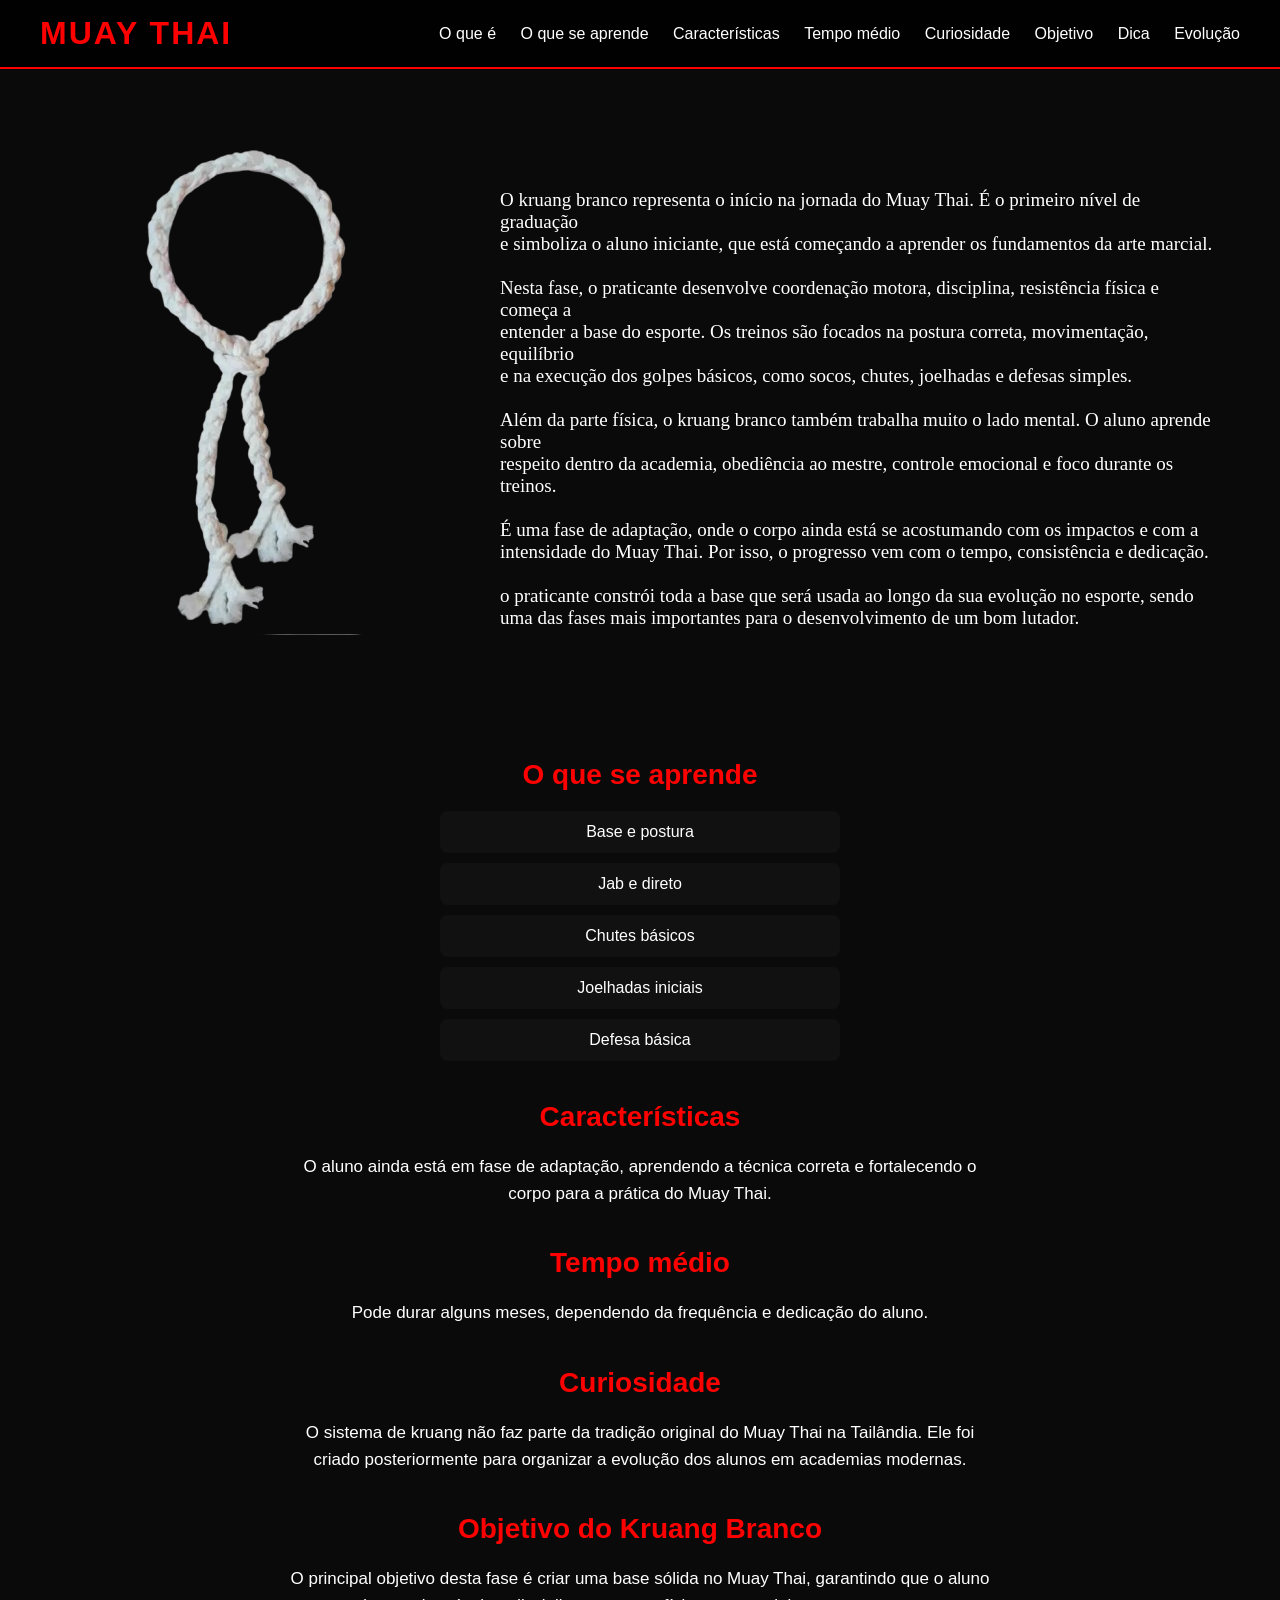
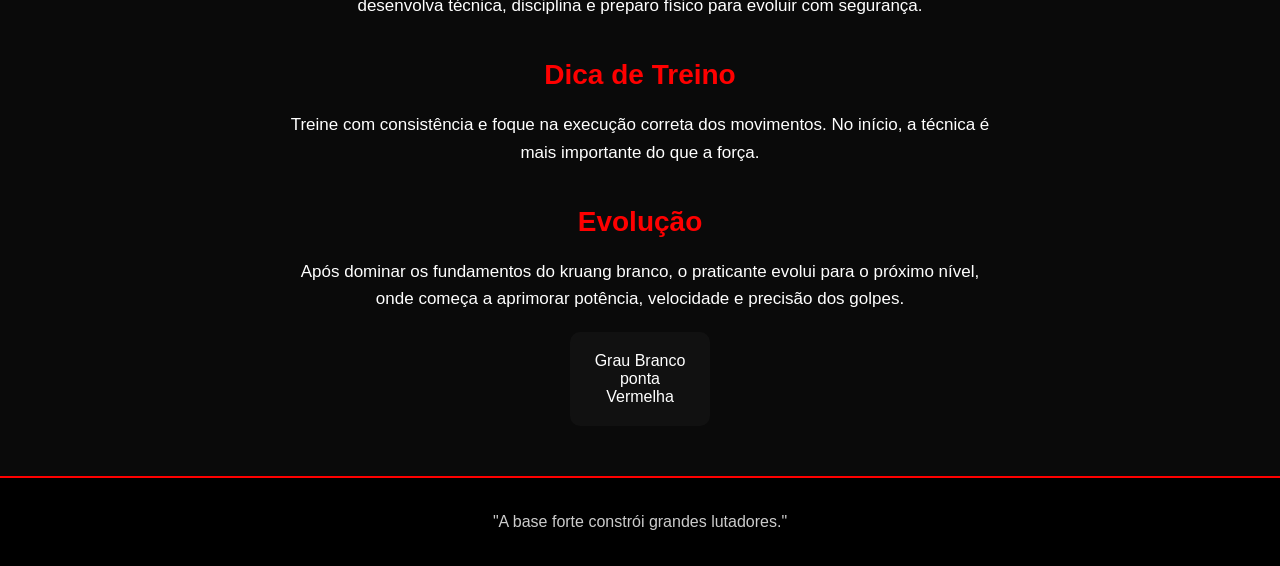
<file: 2_Kruang-Branco/Kruang-Branco.html>
<!DOCTYPE html>
<html lang="pt-br">

<head>
    <meta charset="UTF-8">
    <meta name="viewport" content="width=device-width, initial-scale=1.0">
    <link rel="stylesheet" href="style.css">
    <title>Kruang Branco</title>
</head>

<body>

    <header>
        <a href="#">
            <h1 class="title">MUAY THAI</h1>
        </a>

        <nav>
            <a href="#oque_é">O que é</a>
            <a href="#aprende">O que se aprende</a>
            <a href="#Caracteristicas">Características</a>
            <a href="#Tempo">Tempo médio</a>
            <a href="#Curiosidade">Curiosidade</a>
            <a href="#Objetivo">Objetivo</a>
            <a href="#Dica">Dica</a>
            <a href="#Evolucao">Evolução</a>
        </nav>
    </header>

    <div id="oque_é" class="historia">

        <div class="img_branco">
            <img src="../0_imagens/Kruang_branco.png" alt="Kruang Branco">
        </div>

        <div>
            <p class="quebrar-linha">

                O kruang branco representa o início na jornada do Muay Thai. É o primeiro nível de graduação
                e simboliza o aluno iniciante, que está começando a aprender os fundamentos da arte marcial.

                Nesta fase, o praticante desenvolve coordenação motora, disciplina, resistência física e começa a
                entender a base do esporte. Os treinos são focados na postura correta, movimentação, equilíbrio
                e na execução dos golpes básicos, como socos, chutes, joelhadas e defesas simples.

                Além da parte física, o kruang branco também trabalha muito o lado mental. O aluno aprende sobre
                respeito dentro da academia, obediência ao mestre, controle emocional e foco durante os treinos.

                É uma fase de adaptação, onde o corpo ainda está se acostumando com os impactos e com a
                intensidade do Muay Thai. Por isso, o progresso vem com o tempo, consistência e dedicação.

                o praticante constrói toda a base que será usada ao longo da sua evolução no esporte, sendo
                uma das fases mais importantes para o desenvolvimento de um bom lutador.
            </p>
        </div>
    </div>

    <div class="container">

        <div>
            <h2 id="aprende">O que se aprende</h2>
            <ul>
                <li>Base e postura</li>
                <li>Jab e direto</li>
                <li>Chutes básicos</li>
                <li>Joelhadas iniciais</li>
                <li>Defesa básica</li>
            </ul>
        </div>


        <h2 id="Caracteristicas">Características</h2>
        <p class="texto">
            O aluno ainda está em fase de adaptação, aprendendo a técnica correta
            e fortalecendo o corpo para a prática do Muay Thai.
        </p>

        <h2 id="Tempo">Tempo médio</h2>
        <p class="texto">
            Pode durar alguns meses, dependendo da frequência e dedicação do aluno.
        </p>

        <h2 id="Curiosidade">Curiosidade</h2>
        <p class="texto">
            O sistema de kruang não faz parte da tradição original do Muay Thai na Tailândia.
            Ele foi criado posteriormente para organizar a evolução dos alunos em academias modernas.
        </p>

        <h2 id="Objetivo">Objetivo do Kruang Branco</h2>
        <p class="texto">
            O principal objetivo desta fase é criar uma base sólida no Muay Thai,
            garantindo que o aluno desenvolva técnica, disciplina e preparo físico
            para evoluir com segurança.
        </p>

        <h2 id="Dica">Dica de Treino</h2>
        <p class="texto">
            Treine com consistência e foque na execução correta dos movimentos.
            No início, a técnica é mais importante do que a força.
        </p>

        <h2 id="Evolucao">Evolução</h2>
        <p class="texto">
            Após dominar os fundamentos do kruang branco, o praticante evolui
            para o próximo nível, onde começa a aprimorar potência, velocidade
            e precisão dos golpes.
        </p>

        <section id="kruang">
            <div class="grid">

                <a href="../3_Kruang_Branco-Vermelho/Kruang_Branco-Vermelho.html" class="card1 card">Grau Branco ponta
                    Vermelha</a>

            </div>
        </section>

        <footer class="footer">

            <p>"A base forte constrói grandes lutadores."</p>

        </footer>

    </div>






</body>

</html>
</file>
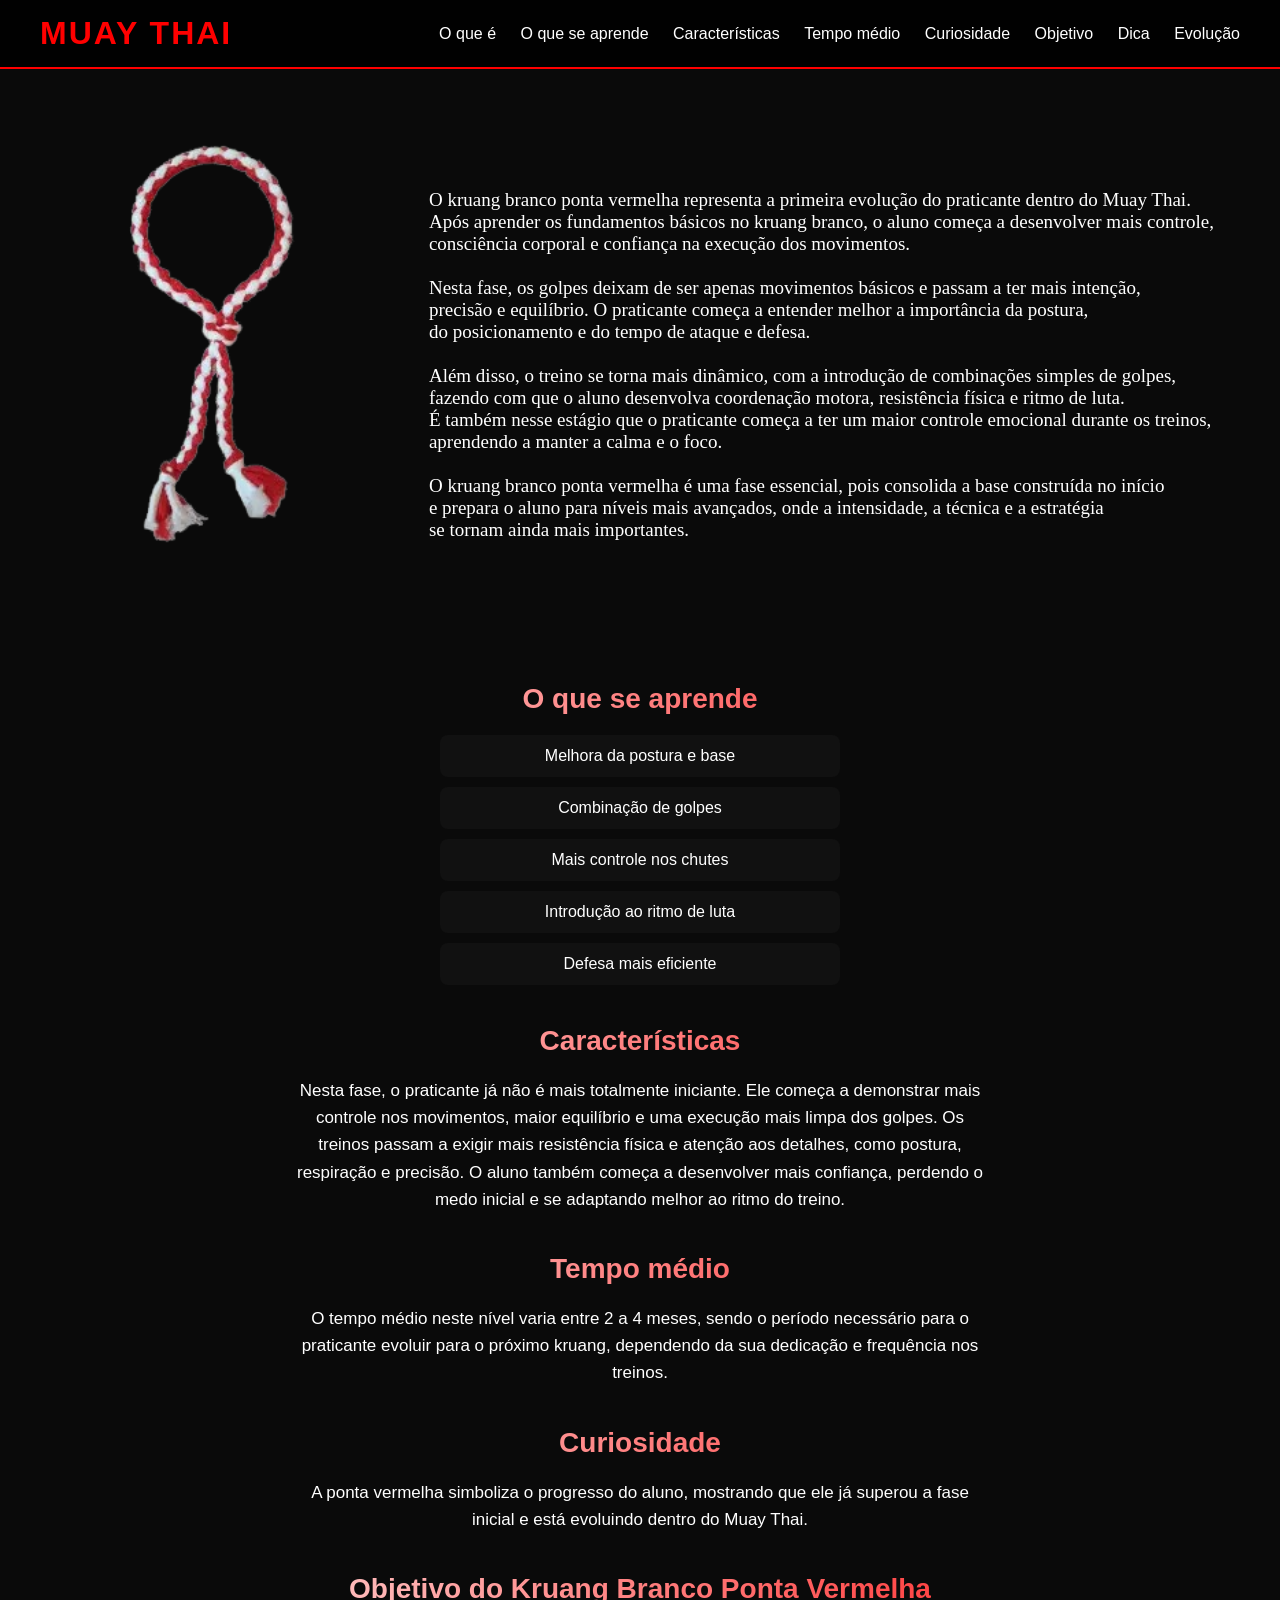
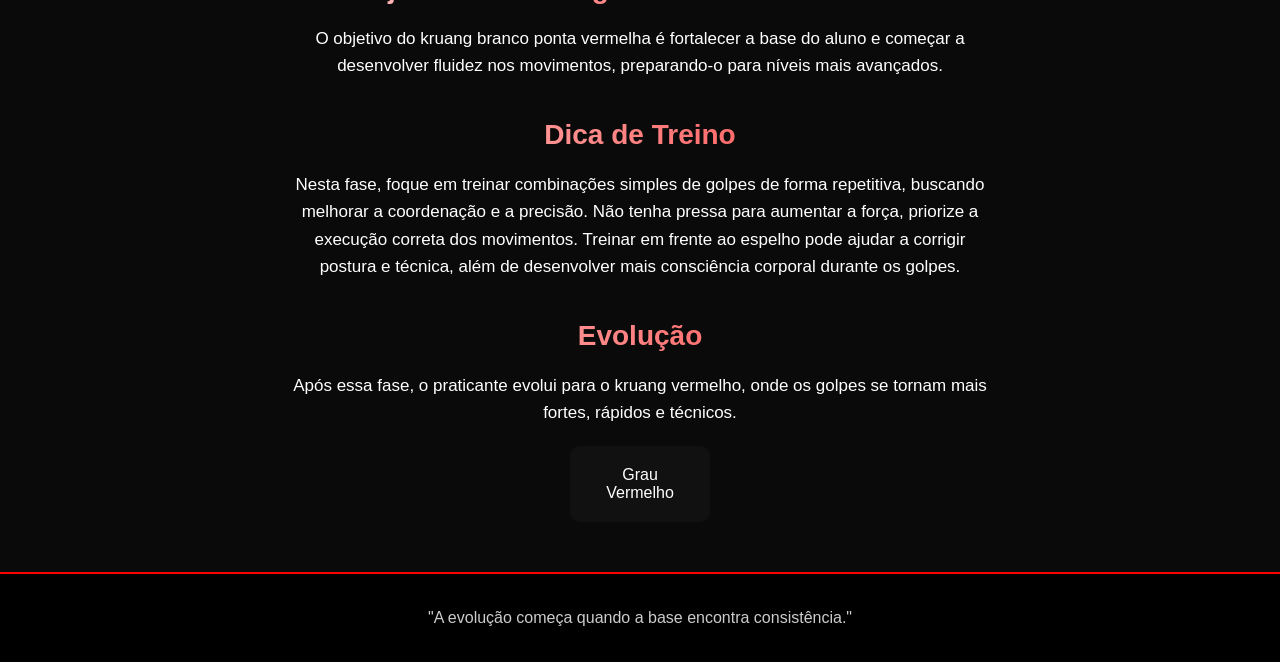
<file: 3_Kruang_Branco-Vermelho/Kruang_Branco-Vermelho.html>
<!DOCTYPE html>
<html lang="pt-br">

<head>
    <meta charset="UTF-8">
    <meta name="viewport" content="width=device-width, initial-scale=1.0">
    <link rel="stylesheet" href="style.css">
    <title>Kruang Branco Ponta Vermelha</title>
</head>

<body>

    <header>
        <a href="#">
            <h1 class="title">MUAY THAI</h1>
        </a>

        <nav>
            <a href="#oque_é">O que é</a>
            <a href="#aprende">O que se aprende</a>
            <a href="#Caracteristicas">Características</a>
            <a href="#Tempo">Tempo médio</a>
            <a href="#Curiosidade">Curiosidade</a>
            <a href="#Objetivo">Objetivo</a>
            <a href="#Dica">Dica</a>
            <a href="#Evolucao">Evolução</a>
        </nav>
    </header>

    <div id="oque_é" class="historia">

        <div class="img_branco">
            <img src="../0_imagens/Kruang_branco_PontaVermelha.png" alt="Kruang branco ponta Vermelha">
        </div>

        <div>
            <p class="quebrar-linha">

                O kruang branco ponta vermelha representa a primeira evolução do praticante dentro do Muay Thai.
                Após aprender os fundamentos básicos no kruang branco, o aluno começa a desenvolver mais controle,
                consciência corporal e confiança na execução dos movimentos.

                Nesta fase, os golpes deixam de ser apenas movimentos básicos e passam a ter mais intenção,
                precisão e equilíbrio. O praticante começa a entender melhor a importância da postura,
                do posicionamento e do tempo de ataque e defesa.

                Além disso, o treino se torna mais dinâmico, com a introdução de combinações simples de golpes,
                fazendo com que o aluno desenvolva coordenação motora, resistência física e ritmo de luta.
                É também nesse estágio que o praticante começa a ter um maior controle emocional durante os treinos,
                aprendendo a manter a calma e o foco.

                O kruang branco ponta vermelha é uma fase essencial, pois consolida a base construída no início
                e prepara o aluno para níveis mais avançados, onde a intensidade, a técnica e a estratégia
                se tornam ainda mais importantes.

            </p>
        </div>
    </div>

    <div class="container">

        <div>
            <h2 id="aprende">O que se aprende</h2>
            <ul>
                <li>Melhora da postura e base</li>
                <li>Combinação de golpes</li>
                <li>Mais controle nos chutes</li>
                <li>Introdução ao ritmo de luta</li>
                <li>Defesa mais eficiente</li>

            </ul>
        </div>


        <h2 id="Caracteristicas">Características</h2>
        <p class="texto">
            Nesta fase, o praticante já não é mais totalmente iniciante.
            Ele começa a demonstrar mais controle nos movimentos, maior equilíbrio
            e uma execução mais limpa dos golpes.

            Os treinos passam a exigir mais resistência física e atenção aos detalhes,
            como postura, respiração e precisão. O aluno também começa a desenvolver
            mais confiança, perdendo o medo inicial e se adaptando melhor ao ritmo do treino.
        </p>

        <h2 id="Tempo">Tempo médio</h2>
        <p class="texto">
            O tempo médio neste nível varia entre 2 a 4 meses, sendo o período necessário
            para o praticante evoluir para o próximo kruang, dependendo da sua dedicação
            e frequência nos treinos.
        </p>

        <h2 id="Curiosidade">Curiosidade</h2>
        <p class="texto">
            A ponta vermelha simboliza o progresso do aluno, mostrando que ele já superou
            a fase inicial e está evoluindo dentro do Muay Thai.
        </p>

        <h2 id="Objetivo">Objetivo do Kruang Branco Ponta Vermelha</h2>
        <p class="texto">
            O objetivo do kruang branco ponta vermelha é fortalecer a base do aluno
            e começar a desenvolver fluidez nos movimentos, preparando-o para níveis mais avançados.
        </p>

        <h2 id="Dica">Dica de Treino</h2>
        <p class="texto">
            Nesta fase, foque em treinar combinações simples de golpes de forma repetitiva,
            buscando melhorar a coordenação e a precisão. Não tenha pressa para aumentar a força,
            priorize a execução correta dos movimentos.

            Treinar em frente ao espelho pode ajudar a corrigir postura e técnica,
            além de desenvolver mais consciência corporal durante os golpes.
        </p>

        <h2 id="Evolucao">Evolução</h2>
        <p class="texto">
            Após essa fase, o praticante evolui para o kruang vermelho,
            onde os golpes se tornam mais fortes, rápidos e técnicos.
        </p>

        <section id="kruang">
            <div class="grid">

                <a href="../4_Kruang-Vermelho/Kruang-Vermelho.html" class="card1 card">Grau Vermelho</a>

            </div>
        </section>

        <footer class="footer">

            <p>"A evolução começa quando a base encontra consistência."</p>

        </footer>

    </div>






</body>

</html>
</file>
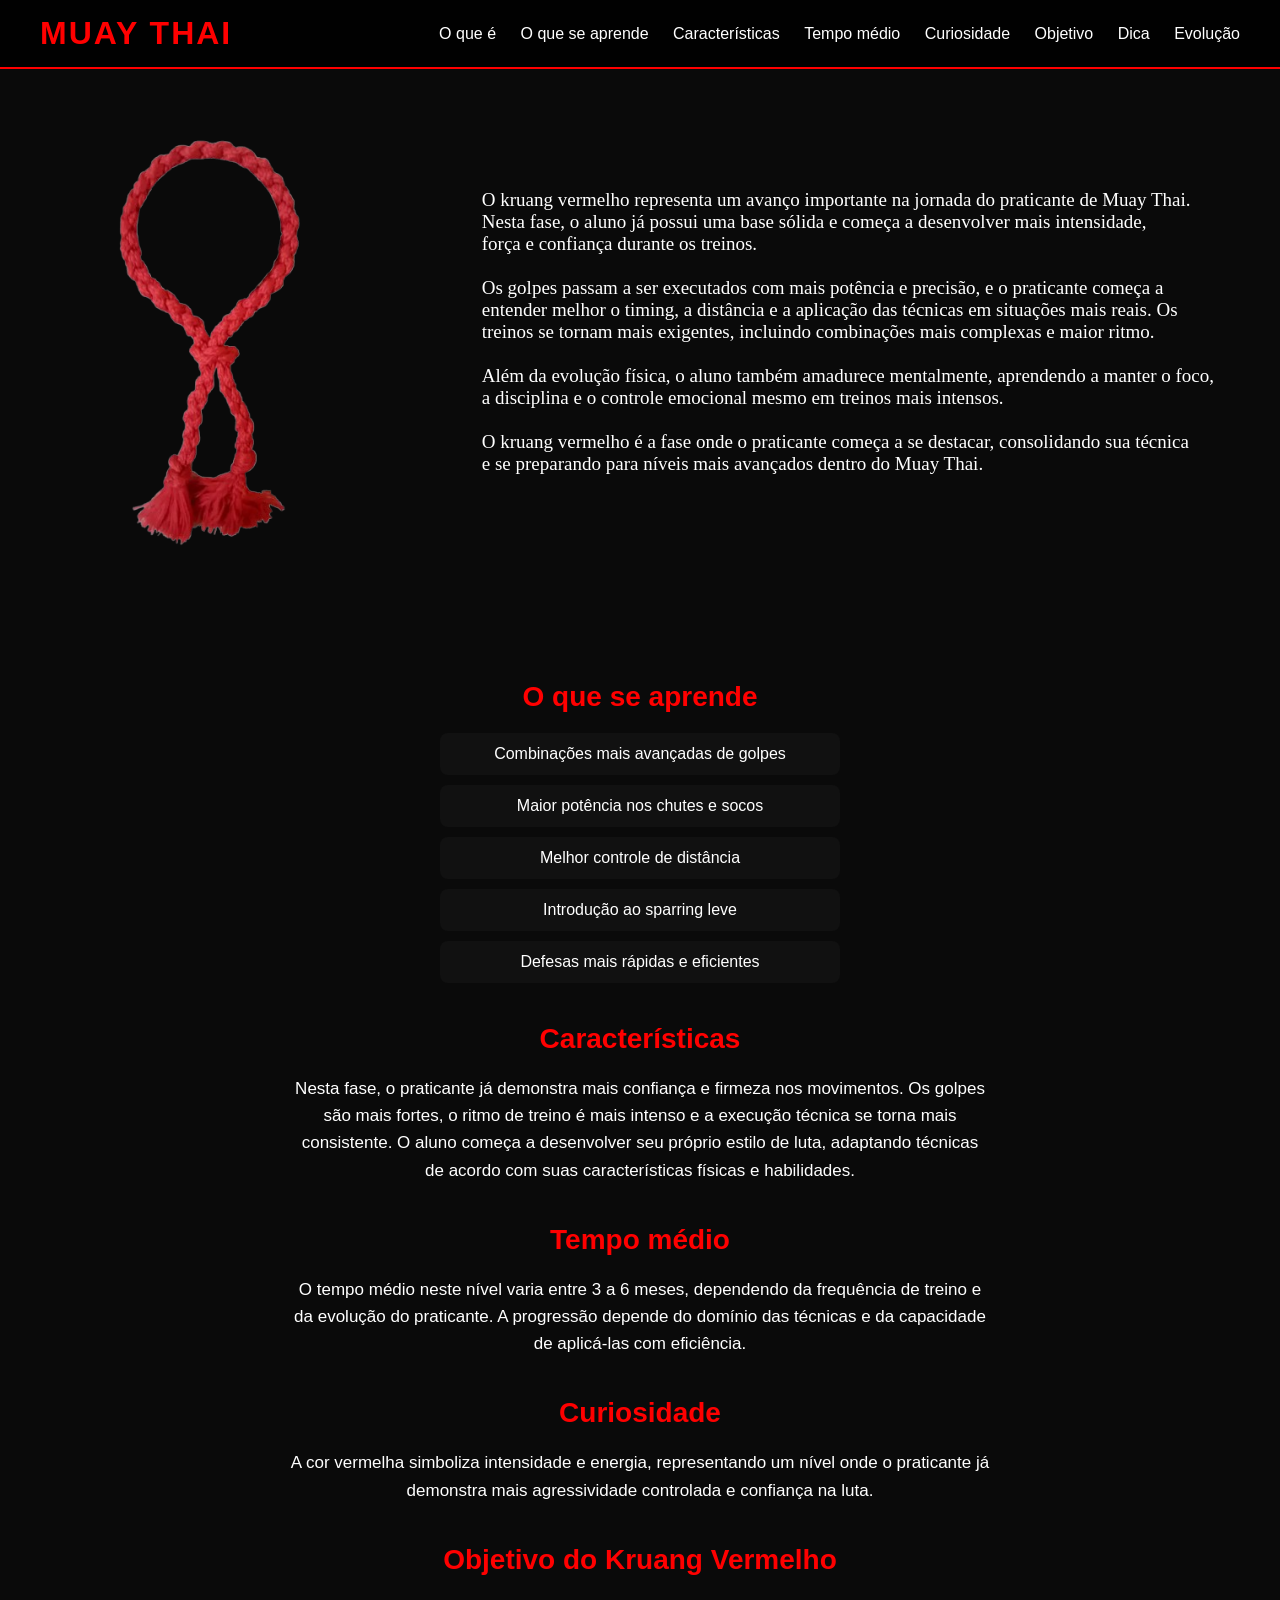
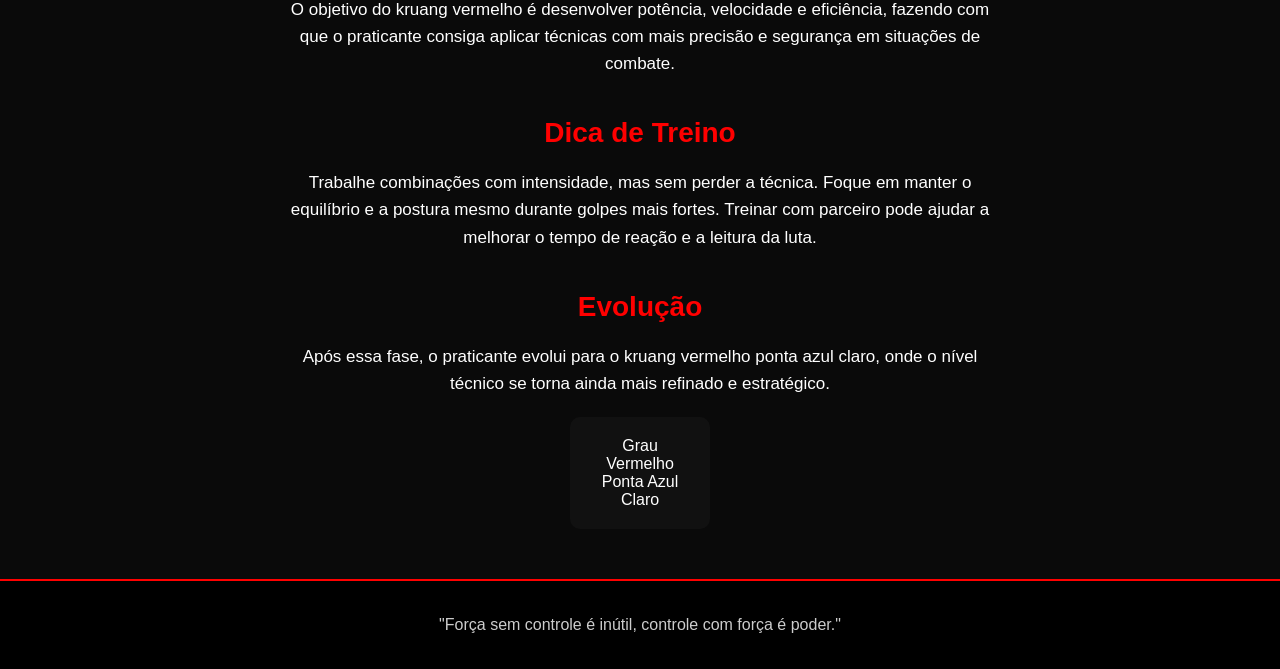
<file: 4_Kruang-Vermelho/Kruang-Vermelho.html>
<!DOCTYPE html>
<html lang="pt-br">

<head>
    <meta charset="UTF-8">
    <meta name="viewport" content="width=device-width, initial-scale=1.0">
    <link rel="stylesheet" href="style.css">
    <title>Kruang Vermelho</title>
</head>

<body>

    <header>
        <a href="#">
            <h1 class="title">MUAY THAI</h1>
        </a>

        <nav>
            <a href="#oque_é">O que é</a>
            <a href="#aprende">O que se aprende</a>
            <a href="#Caracteristicas">Características</a>
            <a href="#Tempo">Tempo médio</a>
            <a href="#Curiosidade">Curiosidade</a>
            <a href="#Objetivo">Objetivo</a>
            <a href="#Dica">Dica</a>
            <a href="#Evolucao">Evolução</a>
        </nav>
    </header>

    <div id="oque_é" class="historia">

        <div class="img_branco">
            <img src="../0_imagens/Kruang_Vermelho.png" alt="Kruang Vermelho">
        </div>

        <div>
            <p class="quebrar-linha">

                O kruang vermelho representa um avanço importante na jornada do praticante de Muay Thai.
                Nesta fase, o aluno já possui uma base sólida e começa a desenvolver mais intensidade,
                força e confiança durante os treinos.

                Os golpes passam a ser executados com mais potência e precisão, e o praticante começa a
                entender melhor o timing, a distância e a aplicação das técnicas em situações mais reais. Os
                treinos se tornam mais exigentes, incluindo combinações mais complexas e maior ritmo.

                Além da evolução física, o aluno também amadurece mentalmente, aprendendo a manter o foco,
                a disciplina e o controle emocional mesmo em treinos mais intensos.

                O kruang vermelho é a fase onde o praticante começa a se destacar, consolidando sua técnica
                e se preparando para níveis mais avançados dentro do Muay Thai.

            </p>
        </div>
    </div>

    <div class="container">

        <div>
            <h2 id="aprende">O que se aprende</h2>
            <ul>
                <li>Combinações mais avançadas de golpes</li>
                <li>Maior potência nos chutes e socos</li>
                <li>Melhor controle de distância</li>
                <li>Introdução ao sparring leve</li>
                <li>Defesas mais rápidas e eficientes</li>

            </ul>
        </div>


        <h2 id="Caracteristicas">Características</h2>
        <p class="texto">
            Nesta fase, o praticante já demonstra mais confiança e firmeza nos movimentos.
            Os golpes são mais fortes, o ritmo de treino é mais intenso e a execução técnica
            se torna mais consistente.

            O aluno começa a desenvolver seu próprio estilo de luta, adaptando técnicas
            de acordo com suas características físicas e habilidades.
        </p>

        <h2 id="Tempo">Tempo médio</h2>
        <p class="texto">
            O tempo médio neste nível varia entre 3 a 6 meses, dependendo da frequência
            de treino e da evolução do praticante. A progressão depende do domínio das técnicas
            e da capacidade de aplicá-las com eficiência.
        </p>

        <h2 id="Curiosidade">Curiosidade</h2>
        <p class="texto">
            A cor vermelha simboliza intensidade e energia, representando um nível onde
            o praticante já demonstra mais agressividade controlada e confiança na luta.
        </p>

        <h2 id="Objetivo">Objetivo do Kruang Vermelho</h2>
        <p class="texto">
            O objetivo do kruang vermelho é desenvolver potência, velocidade e eficiência,
            fazendo com que o praticante consiga aplicar técnicas com mais precisão
            e segurança em situações de combate.
        </p>

        <h2 id="Dica">Dica de Treino</h2>
        <p class="texto">
        Trabalhe combinações com intensidade, mas sem perder a técnica.
        Foque em manter o equilíbrio e a postura mesmo durante golpes mais fortes.
        Treinar com parceiro pode ajudar a melhorar o tempo de reação e a leitura da luta.
        </p>

        <h2 id="Evolucao">Evolução</h2>
        <p class="texto">
            Após essa fase, o praticante evolui para o kruang vermelho ponta azul claro,
            onde o nível técnico se torna ainda mais refinado e estratégico.

        </p>

        <section id="kruang">
            <div class="grid">

                <a href="../5_Kruang_Vermelho - Azul-Claro/Kruang-Vermelho-Azul-Claro.html" class="card1 card">Grau Vermelho Ponta Azul Claro</a>

            </div>
        </section>

        <footer class="footer">

            <p>"Força sem controle é inútil, controle com força é poder."</p>

        </footer>

    </div>






</body>

</html>
</file>
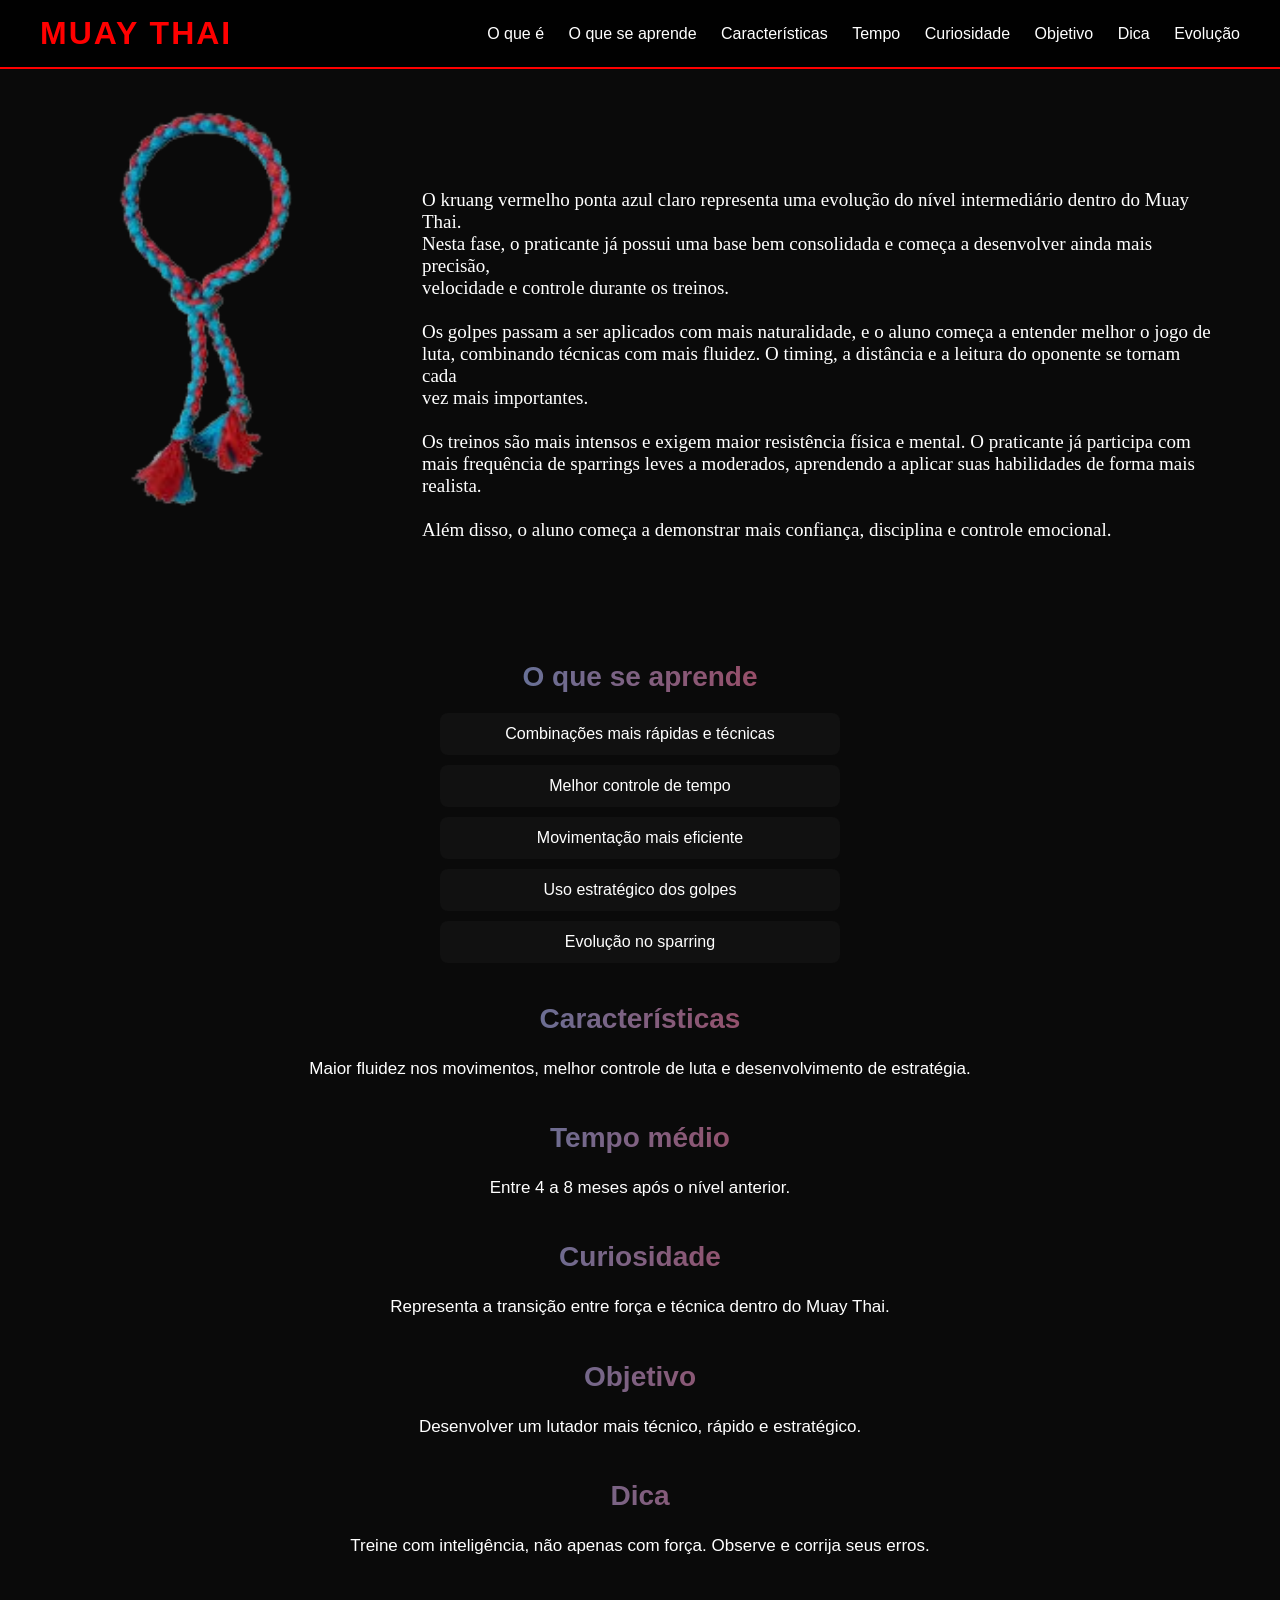
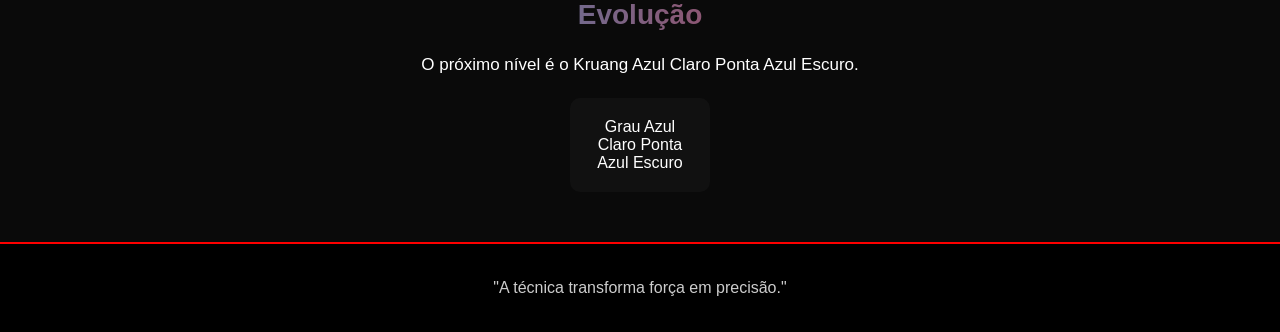
<file: 5_Kruang_Vermelho - Azul-Claro/Kruang-Vermelho-Azul-Claro.html>
<!DOCTYPE html>

    <html lang="pt-br">

    <head>
        <meta charset="UTF-8">
        <meta name="viewport" content="width=device-width, initial-scale=1.0">
        <link rel="stylesheet" href="style.css">
        <title>Kruang Vermelho Ponta Azul Claro</title>
    </head>

    <body>

        <header>
            <h1>MUAY THAI</h1>
            <nav>
                <a href="#oque_é">O que é</a>
                <a href="#aprende">O que se aprende</a>
                <a href="#caracteristicas">Características</a>
                <a href="#tempo">Tempo</a>
                <a href="#curiosidade">Curiosidade</a>
                <a href="#objetivo">Objetivo</a>
                <a href="#dica">Dica</a>
                <a href="#evolucao">Evolução</a>
            </nav>
        </header>

        <div id="oque_é" class="historia">


            <img src="../0_imagens/Kruang_vermelho_PontaAzulClaro.png">

            <p class="quebrar-linha">

                O kruang vermelho ponta azul claro representa uma evolução do nível intermediário dentro do Muay Thai.
                Nesta fase, o praticante já possui uma base bem consolidada e começa a desenvolver ainda mais precisão,
                velocidade e controle durante os treinos.

                Os golpes passam a ser aplicados com mais naturalidade, e o aluno começa a entender melhor o jogo de
                luta, combinando técnicas com mais fluidez. O timing, a distância e a leitura do oponente se tornam cada
                vez mais importantes.

                Os treinos são mais intensos e exigem maior resistência física e mental. O praticante já participa com
                mais frequência de sparrings leves a moderados, aprendendo a aplicar suas habilidades de forma mais
                realista.

                Além disso, o aluno começa a demonstrar mais confiança, disciplina e controle emocional. </p>

        </div>

        <div class="container">

            <h2 id="aprende">O que se aprende</h2>
            <ul>
                <li>Combinações mais rápidas e técnicas</li>
                <li>Melhor controle de tempo</li>
                <li>Movimentação mais eficiente</li>
                <li>Uso estratégico dos golpes</li>
                <li>Evolução no sparring</li>
            </ul>

            <h2 id="caracteristicas">Características</h2>
            <p class="texto">

                Maior fluidez nos movimentos, melhor controle de luta e desenvolvimento de estratégia. </p>

            <h2 id="tempo">Tempo médio</h2>
            <p class="texto">

                Entre 4 a 8 meses após o nível anterior. </p>

            <h2 id="curiosidade">Curiosidade</h2>
            <p class="texto">

                Representa a transição entre força e técnica dentro do Muay Thai. </p>

            <h2 id="objetivo">Objetivo</h2>
            <p class="texto">

                Desenvolver um lutador mais técnico, rápido e estratégico. </p>

            <h2 id="dica">Dica</h2>
            <p class="texto">

                Treine com inteligência, não apenas com força. Observe e corrija seus erros. </p>

            <h2 id="evolucao">Evolução</h2>
            <p class="texto">

                O próximo nível é o Kruang Azul Claro Ponta Azul Escuro. </p>

            <div class="grid">
                <a href="#" class="card1 card">Grau Azul Claro Ponta Azul Escuro</a>
            </div>

            <div class="footer">
                <p>"A técnica transforma força em precisão."</p>
            </div>

        </div>

    </body>

    </html>





</body>

</html>
</file>
<file: 2_Kruang-Branco/style.css>
* {
        margin: 0;
        padding: 0;
        box-sizing: border-box;
    }

    html {
        scroll-behavior: smooth;
    }

    @keyframes aparecer {
        from {
            opacity: 0;
            transform: translateY(20px);
        }

        to {
            opacity: 1;
            transform: translateY(0);
        }
    }


    body {
        font-family: 'Roboto', sans-serif;
        background: #0a0a0a;
        color: #fff;
    }

    header a {
        text-decoration: none;
    }

    header {
        animation: aparecer 1s ease forwards;
        position: fixed;
        width: 100%;
        top: 0;
        background: rgba(0, 0, 0, 0.9);
        padding: 15px 40px;
        display: flex;
        justify-content: space-between;
        align-items: center;
        z-index: 1000;
        border-bottom: 2px solid red;
    }

    header h1 {
        font-family: 'Oswald', sans-serif;
        color: red;
        letter-spacing: 2px;
    }

    nav a {
        color: #fff;
        margin-left: 20px;
        text-decoration: none;
        transition: 0.3s;
    }

    nav a:hover {
        color: red;
    }

    .img_branco {
        margin-top: 33px;
    }

    .historia {
        animation: aparecer 1s ease forwards;
        display: flex;
        justify-content: space-between;
        margin-top: 102px;
        margin-right: 33px;
    }


    .quebrar-linha {
        animation: aparecer 1s ease forwards;
        white-space: pre-line;
        font-family: serif;
        font-size: 19px;
        margin-top: 43px;
        margin-right: 33px;
    }

    h2 {
        margin-top: 40px;
        color: red;
        font-size: 28px;
    }

    ul {
        list-style: none;
        margin-top: 20px;
        padding: 0;
    }

    ul li {
        background: #111;
        margin: 10px auto;
        padding: 12px;
        max-width: 400px;
        border-radius: 8px;
        transition: 0.3s;
    }

    ul li:hover {
        box-shadow: 0 0 10px rgb(255, 255, 255);
        transform: translateY(-3px);
    }

    .container {
        margin-top: 120px;
        padding: px;
        text-align: center;
        animation: aparecer 1s ease;
    }


    .texto {
        max-width: 700px;
        margin: 20px auto;
        line-height: 1.6;
        font-size: 17px;
    }


    .footer {
        background: #000;
        border-top: 2px solid red;
        text-align: center;
        padding: 30px 10px;
        margin-top: 50px;
    }

    .footer p {
        margin: 5px 0;
        color: #ccc;
    }

    .card1 {
        background: #111;
        padding: 20px;
        margin-left: 570px;
        margin-right: 570px;
        border-radius: 10px;
        transition: 0.3s;
        display: block;
        /* faz virar “caixa” */
        text-decoration: none;
        color: white;
    }


    .grid a {
        text-decoration: none;
        color: white;
    }


    .grid .card:hover {
        /* box-shadow: 0 0 15px rgb(255, 0, 0); */
        box-shadow:
            0 0 10px white,
            0 0 15px red;
    }

    h2 {
        scroll-margin-top: 120px;
    }
</file>
<file: 3_Kruang_Branco-Vermelho/style.css>
* {
        margin: 0;
        padding: 0;
        box-sizing: border-box;
    }

    html {
        scroll-behavior: smooth;
    }

    @keyframes aparecer {
        from {
            opacity: 0;
            transform: translateY(20px);
        }

        to {
            opacity: 1;
            transform: translateY(0);
        }
    }

    @keyframes animarCor {
        0% {
            background-position: 0%;
        }

        100% {
            background-position: 200%;
        }
    }


    body {
        font-family: 'Roboto', sans-serif;
        background: #0a0a0a;
        color: #fff;
    }

    header a {
        text-decoration: none;
    }

    header {
        animation: aparecer 1s ease forwards;
        position: fixed;
        width: 100%;
        top: 0;
        background: rgba(0, 0, 0, 0.9);
        padding: 15px 40px;
        display: flex;
        justify-content: space-between;
        align-items: center;
        z-index: 1000;
        border-bottom: 2px solid red;
    }

    header h1 {
        font-family: 'Oswald', sans-serif;
        color: red;
        letter-spacing: 2px;
    }

    nav a {
        color: #fff;
        margin-left: 20px;
        text-decoration: none;
        transition: 0.3s;
    }

    nav a:hover {
        color: red;
    }

    .img_branco {
        margin-top: 33px;
    }

    .historia {
        animation: aparecer 1s ease forwards;
        display: flex;
        justify-content: space-between;
        margin-top: 102px;
        margin-right: 33px;
    }


    .quebrar-linha {
        animation: aparecer 1s ease forwards;
        white-space: pre-line;
        font-family: serif;
        font-size: 19px;
        margin-top: 43px;
        margin-right: 33px;
    }

    h2 {
        margin-top: 40px;
        font-size: 28px;

        background: linear-gradient(90deg, #ffffff, red, #ffffff);
        background-size: 200%;

        background-clip: text;
        -webkit-background-clip: text;

        color: transparent;
        -webkit-text-fill-color: transparent;

        animation: animarCor 3s linear infinite;
    }

    ul {
        list-style: none;
        margin-top: 20px;
        padding: 0;
    }

    ul li {
        background: #111;
        margin: 10px auto;
        padding: 12px;
        max-width: 400px;
        border-radius: 8px;
        transition: 0.3s;
    }

    ul li:hover {
        box-shadow:
            0 0 10px white,
            0 0 15px red;

        transform: translateY(-3px);
    }

    .container {
        margin-top: 120px;
        padding: px;
        text-align: center;
        animation: aparecer 1s ease;
    }


    .texto {
        max-width: 700px;
        margin: 20px auto;
        line-height: 1.6;
        font-size: 17px;
    }


    .footer {
        background: #000;
        border-top: 2px solid red;
        text-align: center;
        padding: 30px 10px;
        margin-top: 50px;
    }

    .footer p {
        margin: 5px 0;
        color: #ccc;
    }

    .card1 {
        background: #111;
        padding: 20px;
        margin-left: 570px;
        margin-right: 570px;
        border-radius: 10px;
        transition: 0.3s;
        display: block;
        /* faz virar “caixa” */
        text-decoration: none;
        color: white;
    }


    .grid a {
        text-decoration: none;
        color: white;
    }


    .grid .card:hover {
        box-shadow:
            0 0 15px red;
    }

    h2 {
        scroll-margin-top: 120px;
    }

    img {
        height: 422px;
    }
</file>
<file: 4_Kruang-Vermelho/style.css>
* {
        margin: 0;
        padding: 0;
        box-sizing: border-box;
    }

    html {
        scroll-behavior: smooth;
    }

    @keyframes aparecer {
        from {
            opacity: 0;
            transform: translateY(20px);
        }

        to {
            opacity: 1;
            transform: translateY(0);
        }
    }


    body {
        font-family: 'Roboto', sans-serif;
        background: #0a0a0a;
        color: #fff;
    }

    header a {
        text-decoration: none;
    }

    header {
        animation: aparecer 1s ease forwards;
        position: fixed;
        width: 100%;
        top: 0;
        background: rgba(0, 0, 0, 0.9);
        padding: 15px 40px;
        display: flex;
        justify-content: space-between;
        align-items: center;
        z-index: 1000;
        border-bottom: 2px solid red;
    }

    header h1 {
        font-family: 'Oswald', sans-serif;
        color: red;
        letter-spacing: 2px;
    }

    nav a {
        color: #fff;
        margin-left: 20px;
        text-decoration: none;
        transition: 0.3s;
    }

    nav a:hover {
        color: red;
    }

    .img_branco {
        margin-top: 33px;
    }

    .historia {
        animation: aparecer 1s ease forwards;
        display: flex;
        justify-content: space-between;
        margin-top: 102px;
        margin-right: 33px;
    }


    .quebrar-linha {
        animation: aparecer 1s ease forwards;
        white-space: pre-line;
        font-family: serif;
        font-size: 19px;
        margin-top: 43px;
        margin-right: 33px;
    }

    h2 {
        margin-top: 40px;
        color: red;
        font-size: 28px;
    }

    ul {
        list-style: none;
        margin-top: 20px;
        padding: 0;
    }

    ul li {
        background: #111;
        margin: 10px auto;
        padding: 12px;
        max-width: 400px;
        border-radius: 8px;
        transition: 0.3s;
    }

    ul li:hover {
        box-shadow: 0 0 10px red;
        transform: translateY(-3px);
    }

    .container {
        margin-top: 120px;
        padding: px;
        text-align: center;
        animation: aparecer 1s ease;
    }


    .texto {
        max-width: 700px;
        margin: 20px auto;
        line-height: 1.6;
        font-size: 17px;
    }


    .footer {
        background: #000;
        border-top: 2px solid red;
        text-align: center;
        padding: 30px 10px;
        margin-top: 50px;
    }

    .footer p {
        margin: 5px 0;
        color: #ccc;
    }

    .card1 {
        background: #111;
        padding: 20px;
        margin-left: 570px;
        margin-right: 570px;
        border-radius: 10px;
        transition: 0.3s;
        display: block;
        /* faz virar “caixa” */
        text-decoration: none;
        color: white;
    }


    .grid a {
        text-decoration: none;
        color: white;
    }


    .grid .card:hover {
        box-shadow:
            0 0 10px #00bfff,
            0 0 15px rgb(255, 0, 0);
    }

    h2 {
        scroll-margin-top: 120px;
    }

    img {
        height: 422px;
    }
</file>
<file: 5_Kruang_Vermelho - Azul-Claro/style.css>
* {
        margin: 0;
        padding: 0;
        box-sizing: border-box;
    }

    html {
        scroll-behavior: smooth;
    }

    @keyframes aparecer {
        from {
            opacity: 0;
            transform: translateY(20px);
        }

        to {
            opacity: 1;
            transform: translateY(0);
        }
    }

    @keyframes animarCor {
        0% {
            background-position: 0%;
        }

        100% {
            background-position: 200%;
        }
    }

    body {
        font-family: 'Roboto', sans-serif;
        background: #0a0a0a;
        color: #fff;
    }

    header a {
        text-decoration: none;
    }

    header {
        animation: aparecer 1s ease forwards;
        position: fixed;
        width: 100%;
        top: 0;
        background: rgba(0, 0, 0, 0.9);
        padding: 15px 40px;
        display: flex;
        justify-content: space-between;
        align-items: center;
        z-index: 1000;
        border-bottom: 2px solid red;
    }

    header h1 {
        font-family: 'Oswald', sans-serif;
        color: red;
        letter-spacing: 2px;
    }

    nav a {
        color: #fff;
        margin-left: 20px;
        text-decoration: none;
        transition: 0.3s;
    }

    nav a:hover {
        color: red;
    }

    .img_branco {
        margin-top: 33px;
    }

    .historia {
        animation: aparecer 1s ease forwards;
        display: flex;
        justify-content: space-between;
        margin-top: 102px;
        margin-right: 33px;
    }


    .quebrar-linha {
        animation: aparecer 1s ease forwards;
        white-space: pre-line;
        font-family: serif;
        font-size: 19px;
        margin-top: 43px;
        margin-right: 33px;
    }

    h2 {
        margin-top: 40px;
        font-size: 28px;

        background: linear-gradient(90deg, #00bfff, red, #00bfff);
        background-size: 200%;

        background-clip: text;
        -webkit-background-clip: text;

        color: transparent;
        -webkit-text-fill-color: transparent;

        animation: animarCor 3s linear infinite;
    }

    ul {
        list-style: none;
        margin-top: 20px;
        padding: 0;
    }

    ul li {
        background: #111;
        margin: 10px auto;
        padding: 12px;
        max-width: 400px;
        border-radius: 8px;
        transition: 0.3s;
    }

    ul li:hover {
        box-shadow:
            0 0 10px #00bfff,
            0 0 15px rgb(255, 0, 0);
        transform: translateY(-3px);
    }

    .container {
        margin-top: 120px;
        padding: px;
        text-align: center;
        animation: aparecer 1s ease;
    }


    .texto {
        max-width: 700px;
        margin: 20px auto;
        line-height: 1.6;
        font-size: 17px;
    }


    .footer {
        background: #000;
        border-top: 2px solid red;
        border-top:
            0 0 10px #34bcea;
        text-align: center;
        padding: 30px 10px;
        margin-top: 50px;
    }

    .footer p {
        margin: 5px 0;
        color: #ccc;
    }

    .card1 {
        background: #111;
        padding: 20px;
        margin-left: 570px;
        margin-right: 570px;
        border-radius: 10px;
        transition: 0.3s;
        display: block;
        /* faz virar “caixa” */
        text-decoration: none;
        color: white;
    }


    .grid a {
        text-decoration: none;
        color: white;
    }


    .grid .card:hover {
        box-shadow:
            0 0 10px #00bfff;
    }

    h2 {
        scroll-margin-top: 120px;
    }

    img {
        height: 422px;
    }
</file>
